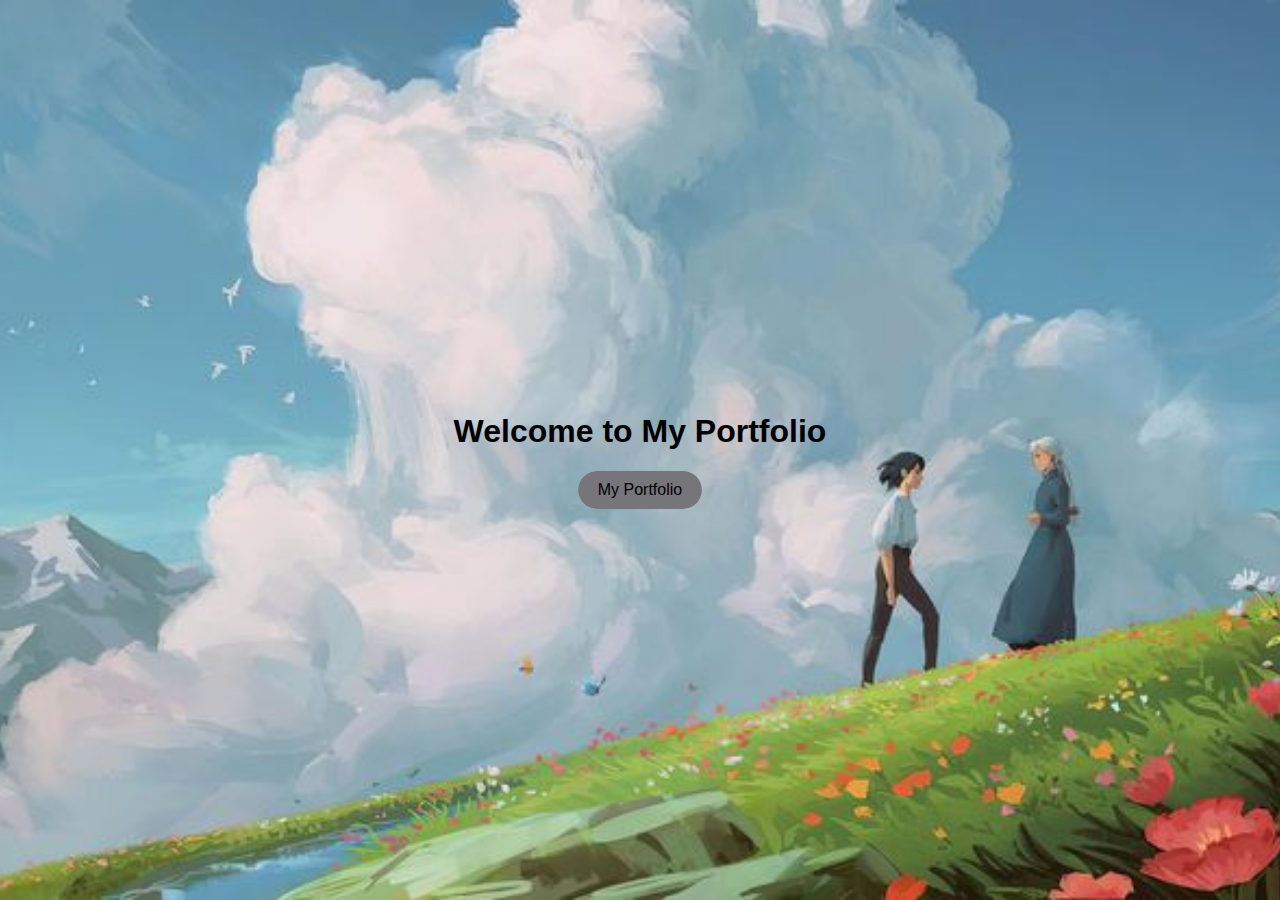
<file: landingpage.html>
<!DOCTYPE html>
<html lang="en">
<head>
  <meta charset="UTF-8">
  <meta name="viewport" content="width=device-width, initial-scale=1.0">
  <title>My Portfolio - Landing Page</title>
  <link rel="stylesheet" href="land.css">
</head>
<body>
  <div class="landing-container">
    <div class="landing-content">
      <h1>Welcome to My Portfolio</h1>
      <button id="portfolio-button"><span>My Portfolio</span></button>
    </div>
  </div>

  <script src="landing.js"></script>
</body>
</html>
</file>
<file: land.css>
/* styles.css */

/* styles.css */

body {
    margin: 0;
    padding: 0;
    font-family: Arial, sans-serif;
    background-image: url('bg.jpg'); /* Change to the path of your background image */
    background-size: cover;
    background-position: center;
  }
  
  .landing-container {
    display: flex;
    justify-content: center;
    align-items: center;
    height: 100vh;
  }
  
  .landing-content {
    text-align: center;
  }
  
  button {
    padding: 10px 20px;
    font-size: 16px;

    color:rgb(0, 0, 0);
    border: none;
    cursor: pointer;
    transition: background-color 0.3s ease;
    position: relative;
    overflow: hidden;
    border-radius: 20px; /* Adjust the border radius to change the shape */
  }
  
  button span {
    position: relative;
    z-index: 1;
  }
  
  button::after {
    content: '';
    position: absolute;
    top: 50%;
    left: 50%;
    width: 300%;
    height: 300%;
    background-color: rgba(109, 109, 114, 0.945);
    transition: all 0.3s ease;
    border-radius: 50%;
    transform: translate(-50%, -50%);
    z-index: 0;
  }
  
  button:hover::after {
    width: 0;
    height: 0;
  }
</file>
